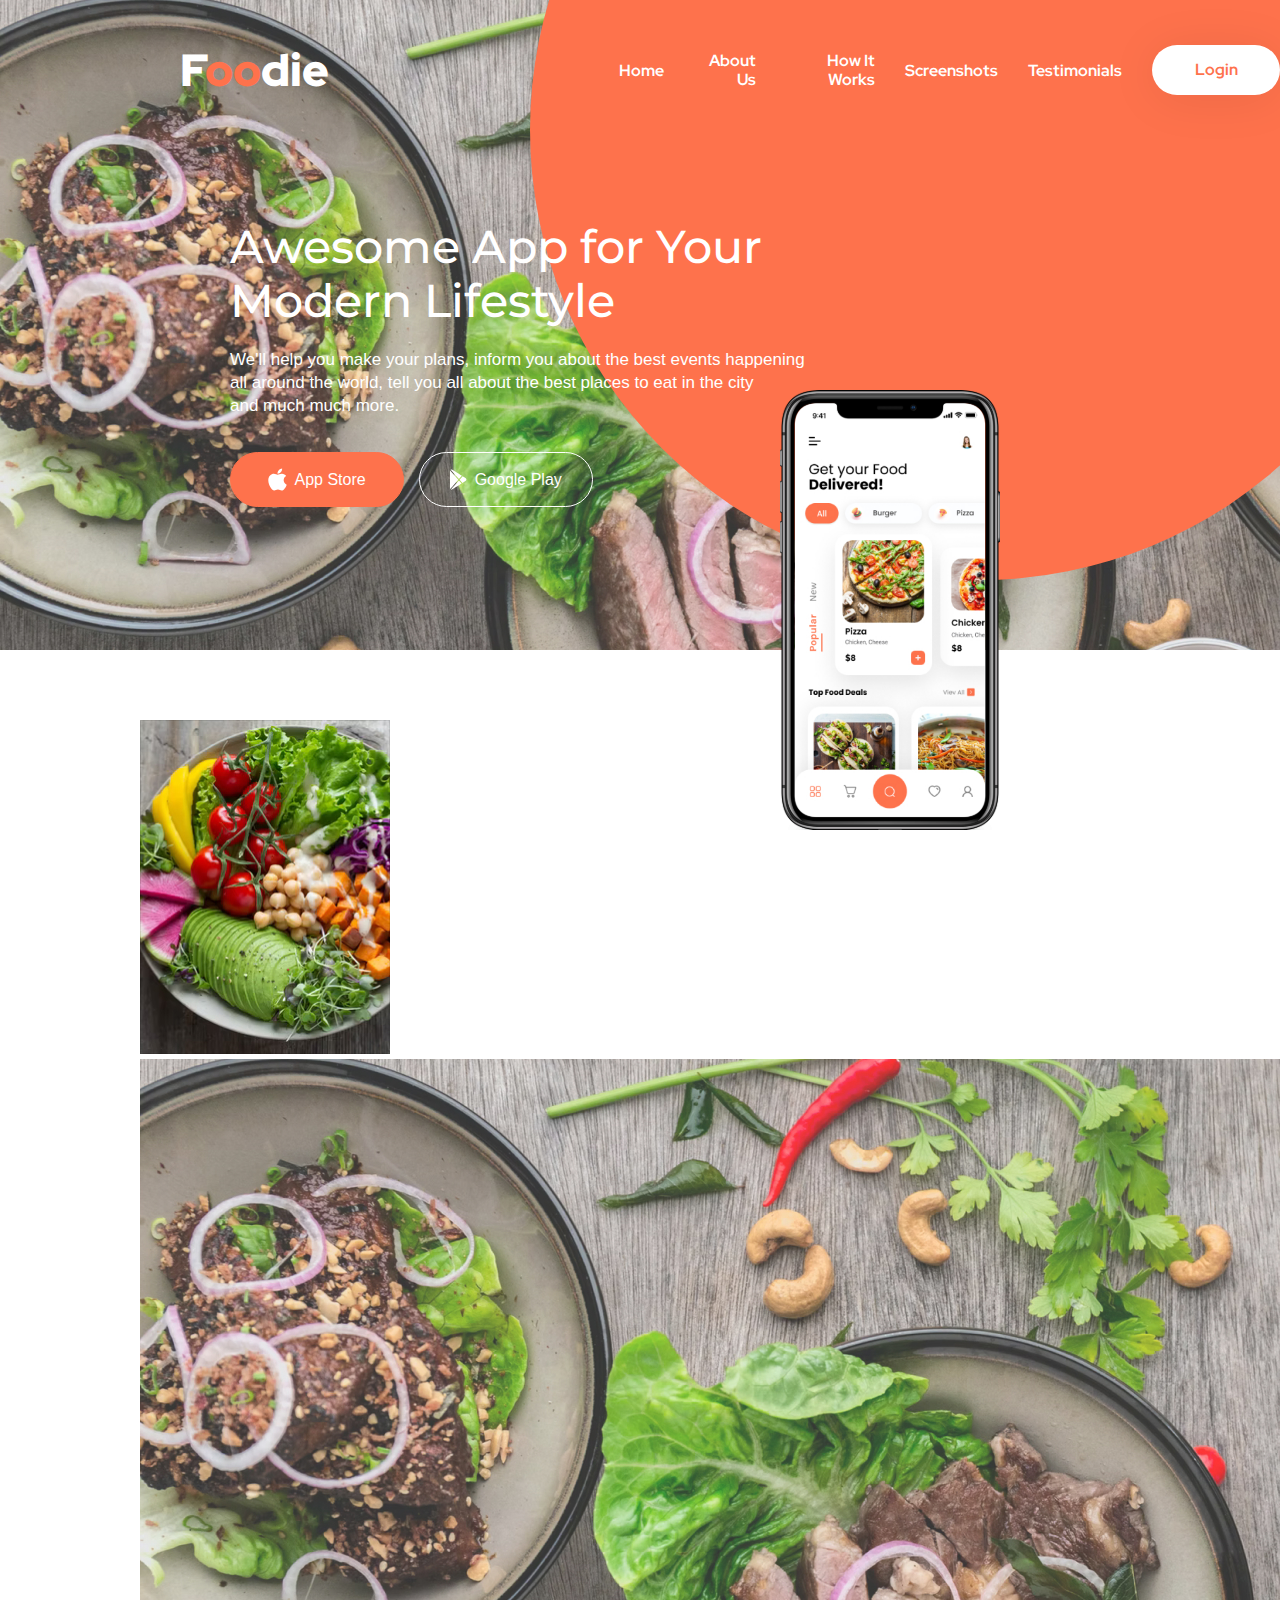
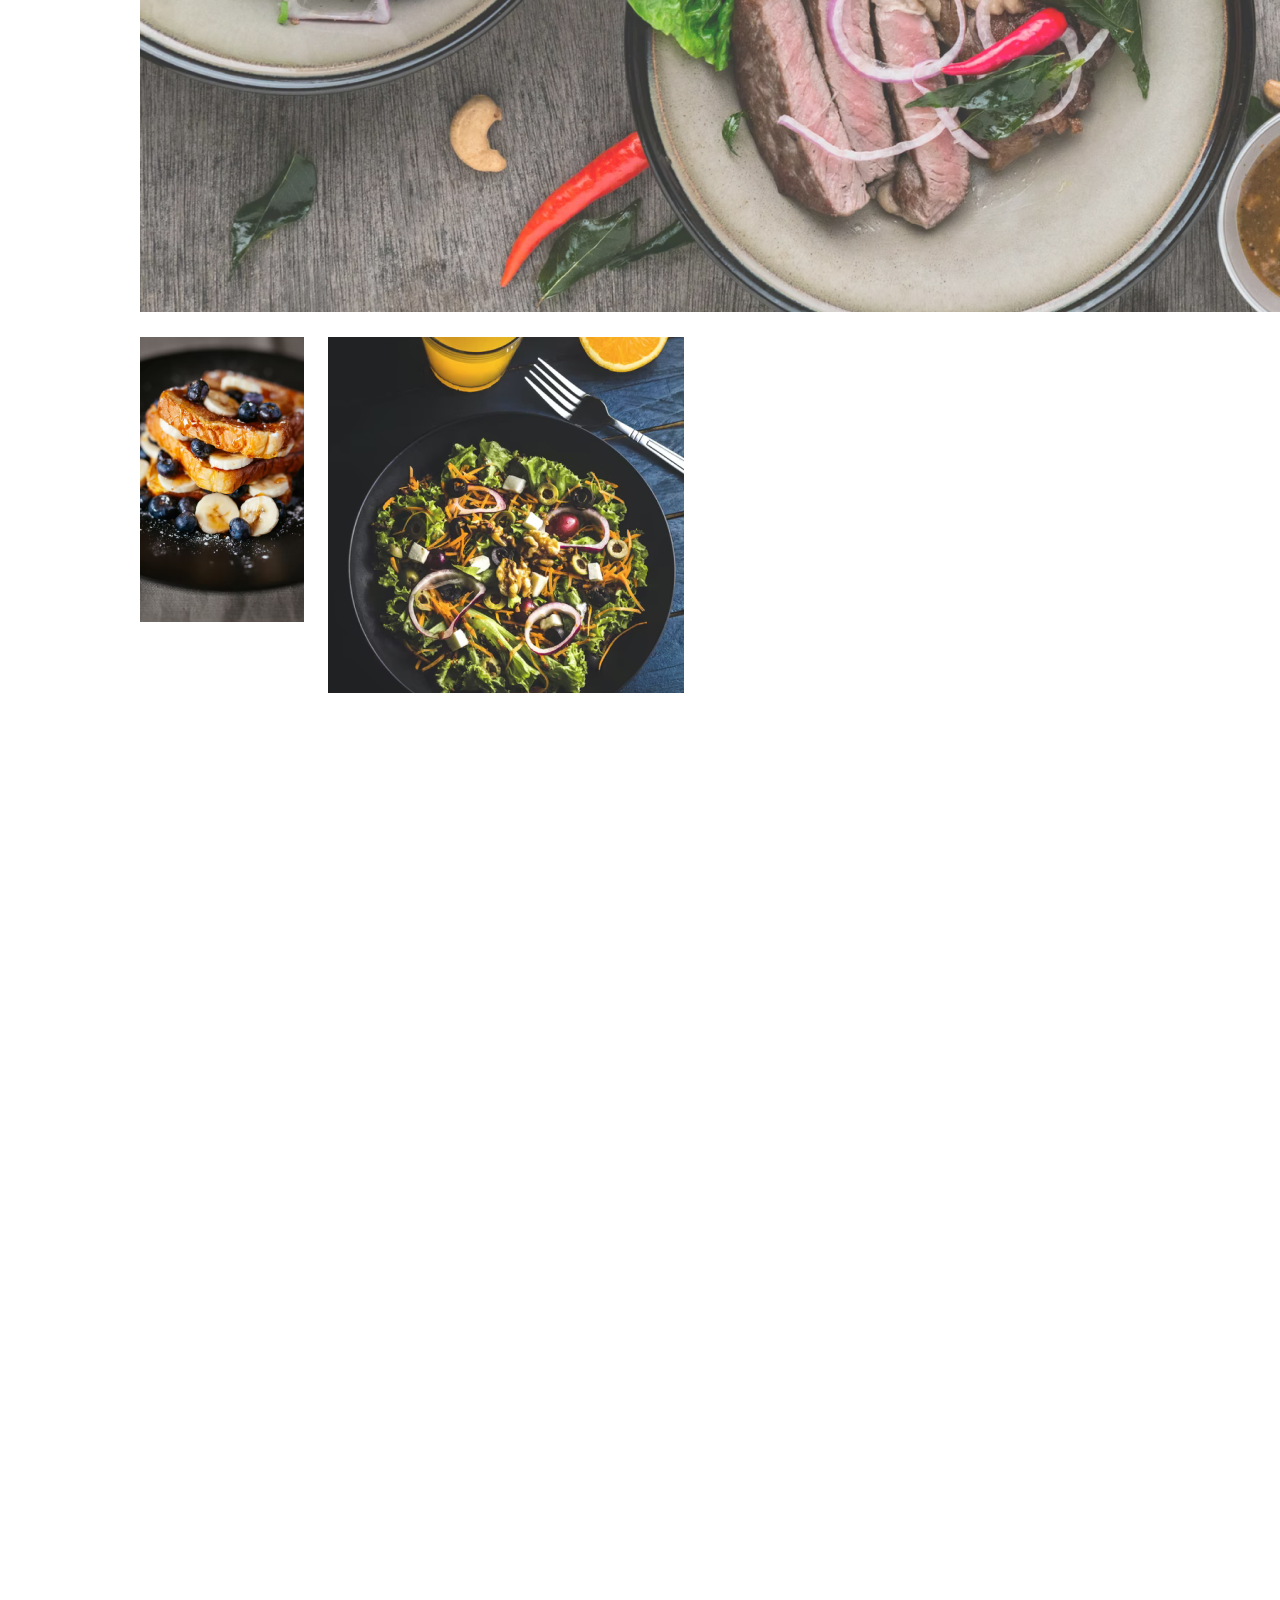
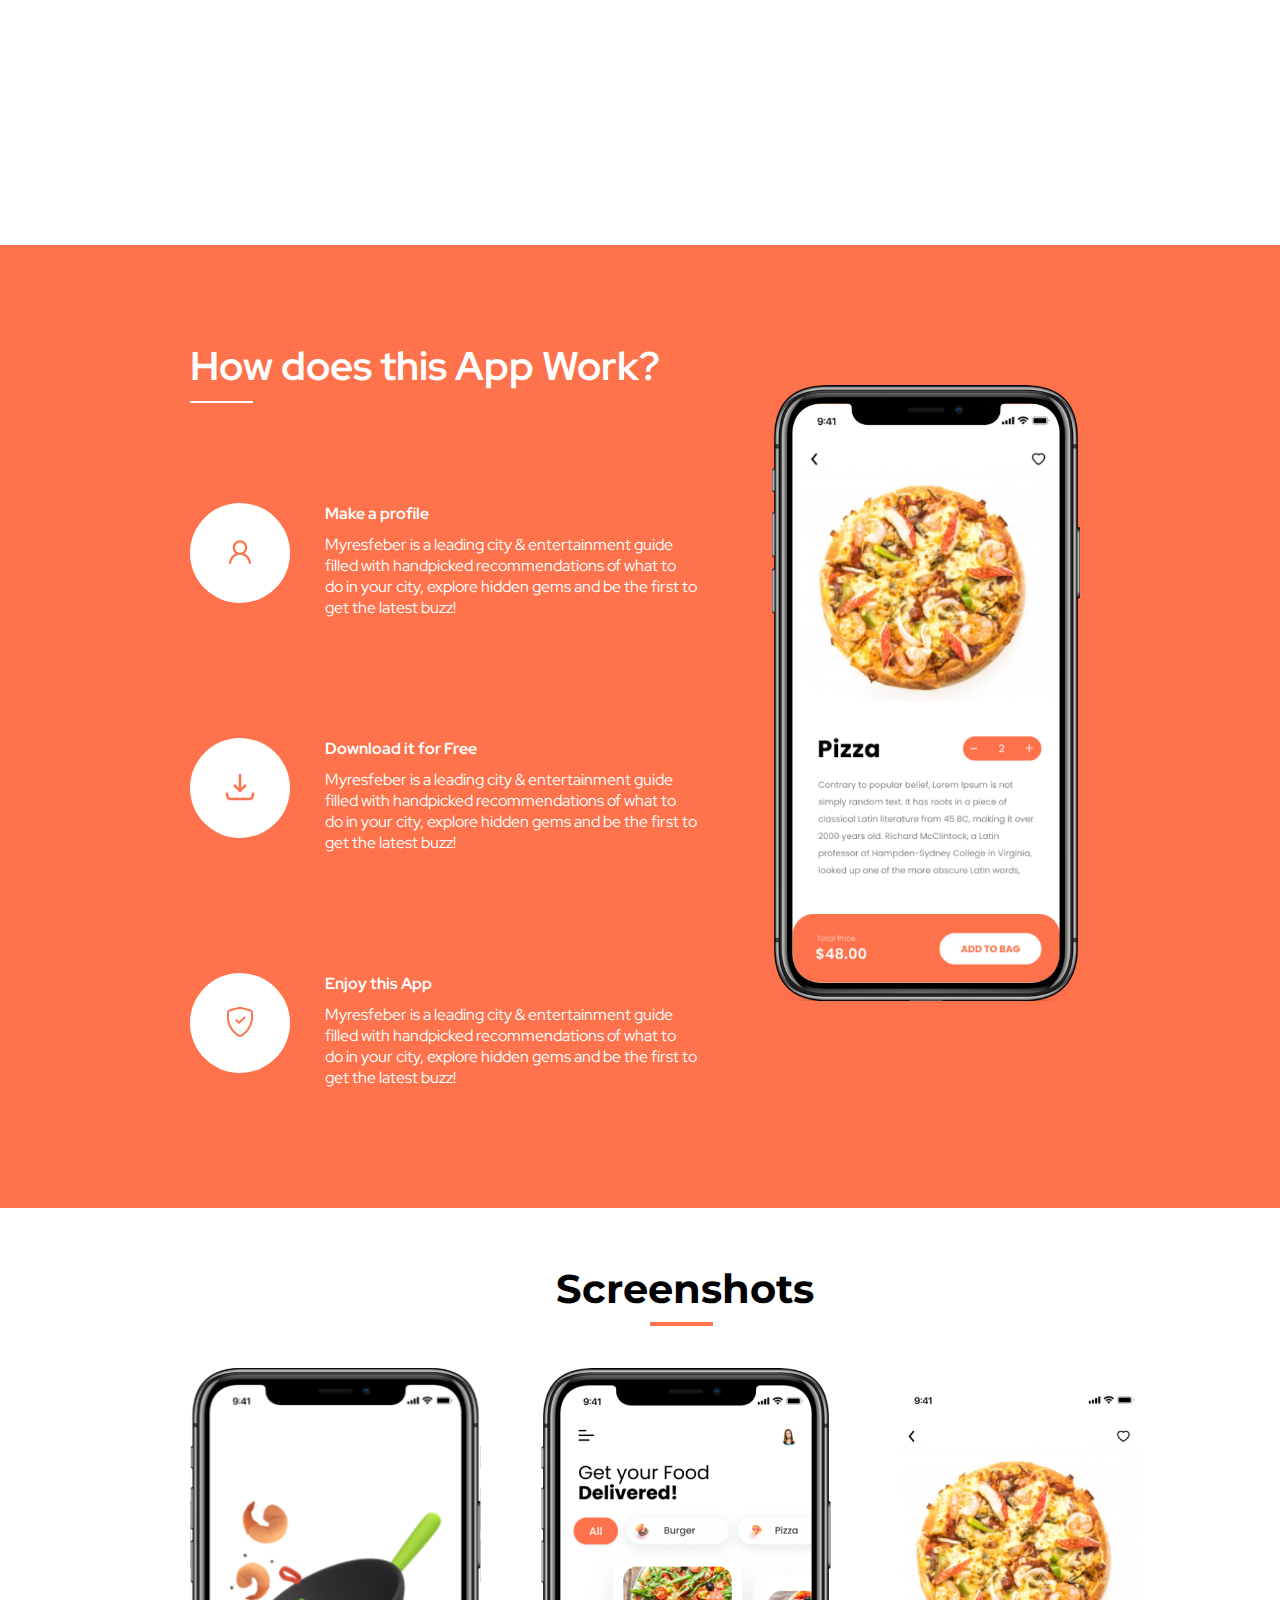
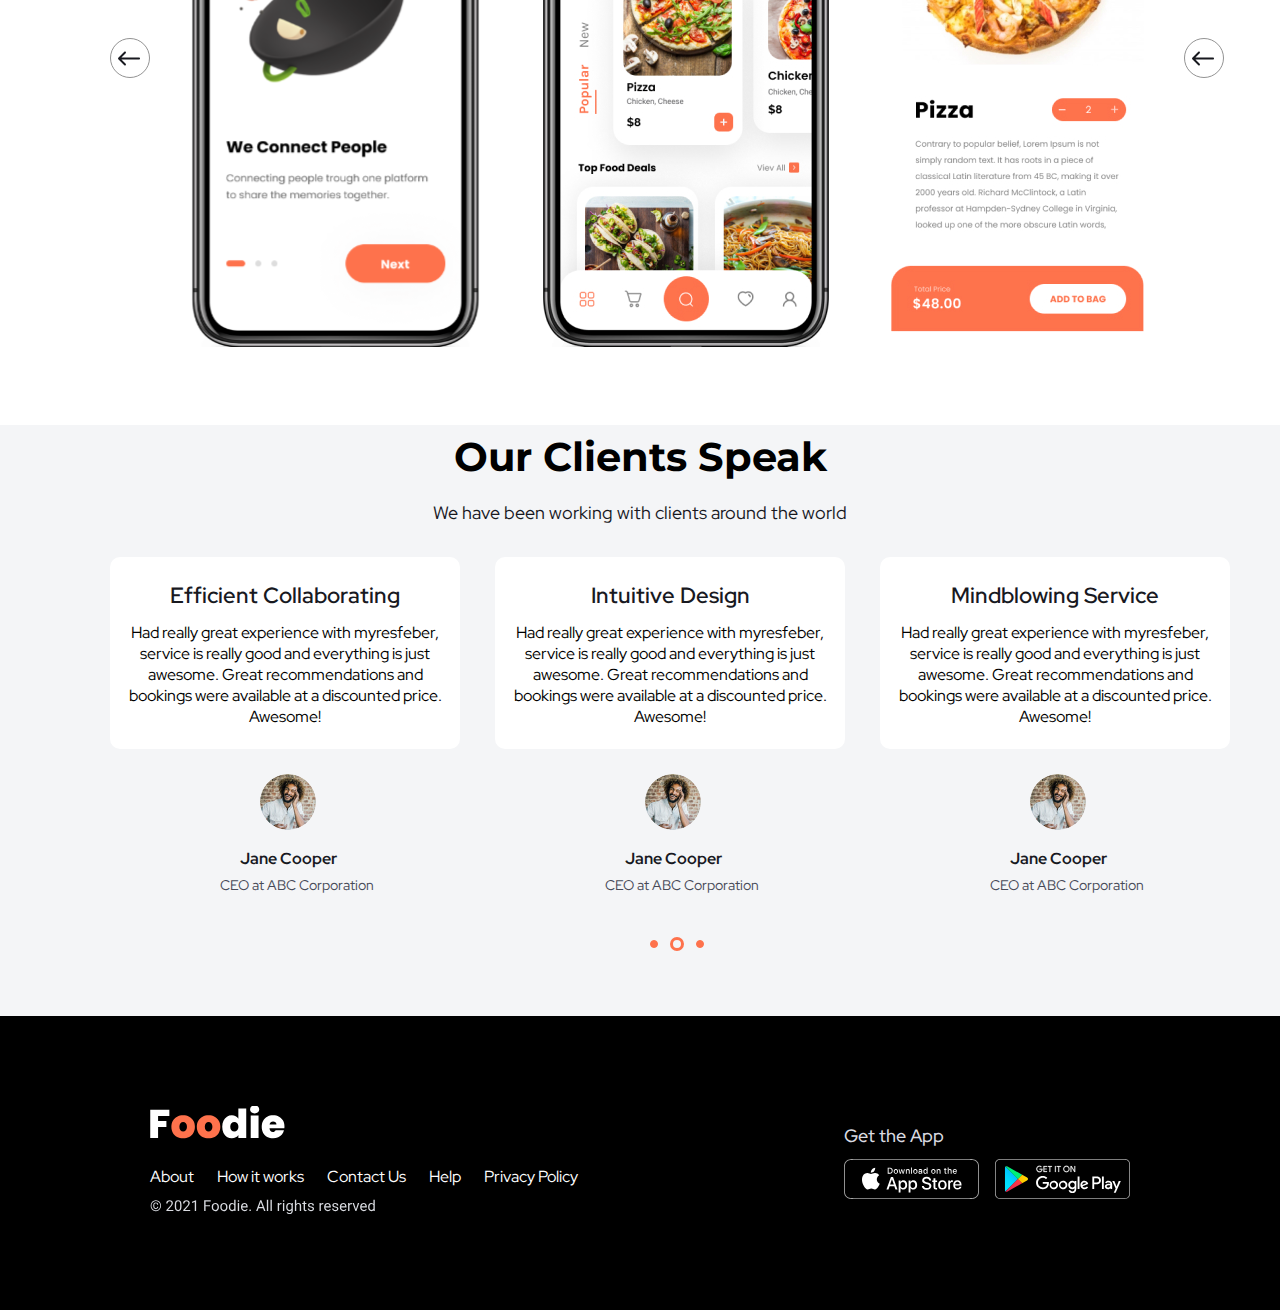
<file: index.html>
<!DOCTYPE html>
<html lang="en">

<head>
    <meta charset="UTF-8">
    <meta http-equiv="X-UA-Compatible" content="IE=edge">
    <meta name="viewport" content="width=device-width, initial-scale=1.0">
    <title>foodie </title>
    <link rel="stylesheet" href="main.css">

    <link rel="preconnect" href="https://fonts.googleapis.com">
    <link rel="preconnect" href="https://fonts.gstatic.com" crossorigin>
    <link
        href="https://fonts.googleapis.com/css2?family=Montserrat:wght@400;900&family=Mulish&family=Open+Sans&family=Poppins&family=Red+Hat+Display&display=swap"
        rel="stylesheet">

    <link rel="preconnect" href="https://fonts.googleapis.com">
    <link rel="preconnect" href="https://fonts.gstatic.com" crossorigin>
    <link
        href="https://fonts.googleapis.com/css2?family=Montserrat:wght@400;900&family=Mulish&family=Open+Sans&family=Poppins&family=Red+Hat+Display&display=swap"
        rel="stylesheet">

    <link rel="preconnect" href="https://fonts.googleapis.com">
    <link rel="preconnect" href="https://fonts.gstatic.com" crossorigin>
    <link
        href="https://fonts.googleapis.com/css2?family=Montserrat:wght@400;900&family=Mulish&family=Open+Sans&family=Poppins&family=Red+Hat+Display&display=swap"
        rel="stylesheet">
</head>

<body>
    <section class="section-1">
        <div class="orange-round"></div>

        <header>
            <div class="top-logo">F<span>oo</span>die</div>

            <div class="header-container">
                <a href="">Home</a>
                <a href="">About Us</a>
                <a href="">How It Works</a>
                <a href="">Screenshots</a>
                <a href="">Testimonials</a>
                <div class="header-btn"><button>Login</button></div>
            </div>
        </header>


        <main>
            <div>
                <h1>Awesome App for Your<br>
                    Modern Lifestyle
                </h1>

                <p>We'll help you make your plans, inform you about the best events happening <br>
                    all around the world, tell you all about the best places to eat in the city<br>
                    and much much more.
                </p>

                <div class="brauser-container">
                    <div class="brz-box app-store">
                        <img class="apple" src="apple.svg" alt="">
                        <a href="https://www.apple.com/uz/app-store/">App
                            Store</a>
                    </div>

                    <div class="brz-box google-play"> <img class="google" src="google.svg" alt=""><a
                            href="http://www.google.com/">Google Play</a></div>
                </div>
            </div>
        </main>

        <div class="burger"><img class="screen" src="Screen.jpg" alt=""></div>

        <div class="phone-food"><img class="phone" src="iPhone X.svg" alt=""></div>
    </section>



    <section class="section-2">

        <div class="section-2-container">
            <div class="img-container">
                <div class="top-img"><img src="Image 1.jpg" alt="">
                    <img src="image 2.jpg" alt="">
                </div>
                <div class="btn-img"><img class="btn-left-img" src="Image 3.jpg" alt="">
                    <img class="btn-right-img" src="Image 4.jpg" alt="">
                </div>
            </div>


            <div class="text-container">
                <h2>About Us</h2>

                <div class="line"></div>

                <p class="bold-text">Myresfeber is a leading city & entertainment guide filled with handpicked<br>
                    recommendations of what to do in your city, explore hidden gems and be the first to<br>
                    get the latest buzz!
                </p>

                <p class="normal-text">We consist of a constantly growing community of local experts showcasing a
                    range<br>
                    of curated content around events, food, shopping, fashion, sightseeing, local <br>
                    communities, travel and so much more!We'll help you make your weekend plans,<br>
                    inform you about the best events happening all around the world, tell you all about<br>
                    the best places to eat in the city and much much more. Here's a little taste of the<br>
                    plethora of features we offer -You will happily receive expert recommendations<br>
                    tailor-made to suit your interests. We'll be providing you with city-specific stories<br>
                    and videos, handy local information - all right on your smartphone, ready to be<br>
                    scrolled through!We'll be updating and pushing through fresh content every few <br>
                    hours, giving you more than enough time to scan through and make plans to explore <br>
                    your city.You can also like, share and bookmark all your favorite articles and blurbs,<br>
                    and store them ready for future lookups!We pride ourselves on being one of the <br>
                    fastest-loading apps out there today so that you'll have a seamless browsing<br>
                    experience.With all this and more, all fresh and ready for you guys, this is one<br>
                    platform that'll become your lifeline to navigate all corners of your city. Explore<r>
                        away!
                </p>
            </div>
        </div>
    </section>



    <section class="section-3">
        <div class="section-3-container">
            <div class="section-3-right-container">

                <h3>How does this App Work?</h3>

                <div class="section-3-line"></div>

                <div class="box-container">
                    <div class="section-3-box">
                        <div class="section-3-round"><img src="user.svg" alt=""></div>

                        <div>
                            <h4>Make a profile</h4>
                            <p>Myresfeber is a leading city & entertainment guide<br>
                                filled with handpicked recommendations of what to <br>
                                do in your city, explore hidden gems and be the first to<br>
                                get the latest buzz!
                            </p>
                        </div>
                    </div>

                    <div class="section-3-box">
                        <div class="section-3-round"><img src="download.svg" alt=""></div>

                        <div>
                            <h4>Download it for Free</h4>
                            <p>Myresfeber is a leading city & entertainment guide<br>
                                filled with handpicked recommendations of what to <br>
                                do in your city, explore hidden gems and be the first to<br>
                                get the latest buzz!
                            </p>
                        </div>
                    </div>

                    <div class="section-3-box">
                        <div class="section-3-round"><img src="bi_shield-check.svg" alt=""></div>

                        <div>
                            <h4>Enjoy this App</h4>
                            <p>Myresfeber is a leading city & entertainment guide<br>
                                filled with handpicked recommendations of what to <br>
                                do in your city, explore hidden gems and be the first to<br>
                                get the latest buzz!
                            </p>
                        </div>
                    </div>
                </div>
            </div>

            <div class="pizza-container">
                <div><img class="pizza" src="pizza.jpg" alt=""></div>
                <div><img class="iphone" src="iPhone X.svg" alt=""></div>
            </div>

        </div>
    </section>

    <section class="section-4">
        <div class="section-4-container">
            <h4>Screenshots</h4>
            <div class="section-4-line"></div>
            <div class="Phone-container">
                <div class="ellipse"><img src="left-arrow.svg" alt=""></div>
                <img class="iphones" src="iPhone1.svg" alt="">
                <img class="iphones" src="ipone2.jpg" alt="">
                <img src="pizza-img.jpg" alt="">
                <div class="ellipse"><img src="left-arrow.svg" alt=""></div>
            </div>
        </div>
    </section>



    <section class="section-5">
        <div class="grey-container">
            <div class="section-5-text-container">
                <h5>Our Clients Speak </h5>
                <p>We have been working with clients around the world</p>
            </div>


            <div class="section-5-box-container">
                <div class="big-container">
                    <div class="small-container">
                        <h4>Efficient Collaborating</h4>
                        <p>Had really great experience with myresfeber,<br>
                            service is really good and everything is just<br>
                            awesome. Great recommendations and <br>
                            bookings were available at a discounted price.<br>
                            Awesome!
                        </p>
                    </div>

                    <div class="triangle"></div>
                    <img src="Picture.jpg" alt="">
                    <p class="jane">Jane Cooper</p>
                    <p class="ceo">CEO at ABC Corporation</p>
                </div>

                <div class="big-container">
                    <div class="small-container">
                        <h4>Intuitive Design</h4>
                        <p>Had really great experience with myresfeber,<br>
                            service is really good and everything is just<br>
                            awesome. Great recommendations and <br>
                            bookings were available at a discounted price.<br>
                            Awesome!</p>
                    </div>

                    <div class="triangle"></div>
                    <img src="Picture.jpg" alt="">
                    <p class="jane">Jane Cooper</p>
                    <p class="ceo">CEO at ABC Corporation</p>
                </div>

                <div class="big-container">
                    <div class="small-container">
                        <h4>Mindblowing Service</h4>
                        <p>Had really great experience with myresfeber,<br>
                            service is really good and everything is just<br>
                            awesome. Great recommendations and <br>
                            bookings were available at a discounted price.<br>
                            Awesome!</p>
                    </div>

                    <div class="triangle"></div>
                    <img src="Picture.jpg" alt="">
                    <p class="jane">Jane Cooper</p>
                    <p class="ceo">CEO at ABC Corporation</p>
                </div>
            </div>

            <img class="three-ellipes" src="1.svg" alt="">
        </div>

        <div class="last-container">
            <div class="left-element"><img src="Foodie.svg" alt="">
                <div class="services">
                    <a href="">About</a>
                    <a href="">How it works</a>
                    <a href="">Contact Us</a>
                    <a href="">Help</a>
                    <a href="">Privacy Policy</a>
                </div><img src="reserved.svg" alt="">
            </div>
            <div>
                <p class="get-app">Get the App</p>

                <div>
                    <img class="last-apple" src="Story-app.svg" alt="">
                    <img src="artwork.svg" alt="">
                </div>
            </div>
        </div>

    </section>
</body>

</html>
</file>
<file: main.css>
* {
  margin: 0;
  padding: 0;
  -webkit-box-sizing: border-box;
          box-sizing: border-box;
  font-family: 'Montrrat', sans-rif;
  font-family: 'Mulish', sans-rif;
  font-family: 'Open Sans', sans-rif;
  font-family: 'Poppins', sans-rif;
  font-family: 'Red Hat Display', sans-rif;
}

.section-1 {
  background: url("image2.jpg");
  width: 1370px;
  height: 650px;
}

.orange-round {
  width: 900px;
  height: 900px;
  background-color: #FE724C;
  border-radius: 100%;
  position: absolute;
  left: 530px;
  top: -320px;
}

header {
  display: -webkit-box;
  display: -ms-flexbox;
  display: flex;
  -webkit-box-align: center;
      -ms-flex-align: center;
          align-items: center;
  position: absolute;
  top: 45px;
  left: 180px;
}

header .top-logo {
  font-weight: 900;
  font-size: 45px;
  line-height: 45px;
  color: #FFFFFF;
  margin-right: 290px;
  font-family: 'Montrrat', sans-rif;
  font-family: 'Mulish', sans-rif;
  font-family: 'Open Sans', sans-rif;
  font-family: 'Poppins', sans-rif;
  font-family: 'Red Hat Display', sans-rif;
}

header .top-logo:hover {
  color: #FE724C;
}

header .top-logo span {
  color: #FE724C;
}

header .top-logo span:hover {
  color: #FFFFFF;
}

header .header-container {
  display: -webkit-box;
  display: -ms-flexbox;
  display: flex;
  -webkit-box-align: center;
      -ms-flex-align: center;
          align-items: center;
}

header .header-container a {
  font-family: Roboto;
  font-style: normal;
  font-weight: bold;
  font-size: 16px;
  line-height: 19px;
  text-align: right;
  color: #FFFFFF;
  text-decoration: none;
  margin-right: 30px;
  font-family: 'Montrrat', sans-rif;
  font-family: 'Mulish', sans-rif;
  font-family: 'Open Sans', sans-rif;
  font-family: 'Poppins', sans-rif;
  font-family: 'Red Hat Display', sans-rif;
}

header .header-container a:hover {
  color: orange;
}

header .header-btn button {
  width: 128px;
  height: 50px;
  background-color: #FFFFFF;
  -webkit-box-shadow: 0px 4px 50px rgba(0, 0, 0, 0.08);
          box-shadow: 0px 4px 50px rgba(0, 0, 0, 0.08);
  border-radius: 100px;
  font-weight: bold;
  font-size: 16px;
  line-height: 22px;
  text-align: center;
  color: #FE724C;
  border: none;
}

header .header-btn button:hover {
  background-color: #fc977b;
  color: #FFFFFF;
}

main {
  color: #FFFFFF;
  position: absolute;
  top: 220px;
  left: 230px;
}

main h1 {
  font-weight: 505;
  font-size: 46px;
  line-height: 54px;
  font-family: 'Montserrat', sans-serif;
}

main p {
  font-size: 17px;
  line-height: 23px;
  font-family: 'Roboto', sans-serif;
  margin: 20px 0px 35px;
}

main .brauser-container {
  display: -webkit-box;
  display: -ms-flexbox;
  display: flex;
}

main .brauser-container .brz-box {
  width: 174px;
  height: 55px;
  display: -webkit-box;
  display: -ms-flexbox;
  display: flex;
  -webkit-box-align: center;
      -ms-flex-align: center;
          align-items: center;
  -webkit-box-pack: center;
      -ms-flex-pack: center;
          justify-content: center;
  border-radius: 100px;
}

main .brauser-container .brz-box a {
  font-family: 'Roboto', sans-serif;
  color: #FFFFFF;
  text-decoration: none;
}

main .brauser-container .app-store {
  background-color: #FE724C;
  border: 1px solid #FE724C;
  margin-right: 15px;
}

main .brauser-container .app-store:hover {
  background-color: #fc977b;
}

main .brauser-container .app-store .apple {
  margin-right: 7.2px;
}

main .brauser-container .google-play {
  border: 1px solid #FFFFFF;
  -webkit-box-sizing: border-box;
          box-sizing: border-box;
}

main .brauser-container .google-play:hover {
  background-color: #FE724C;
  border: 1px solid #FE724C;
}

main .brauser-container .google-play .google {
  margin-right: 7.5px;
}

.burger {
  position: absolute;
  right: 295px;
  bottom: 78px;
}

.burger .screen {
  width: 190px;
  height: 414px;
  border-radius: 20px;
}

.phone-food {
  position: absolute;
  right: 280px;
  bottom: 35px;
}

.phone-food .phone {
  width: 220px;
  height: 500px;
}

.section-2 {
  width: 1370px;
  padding-left: 140px;
}

.section-2-container {
  display: -webkit-box;
  display: -ms-flexbox;
  display: flex;
}

.section-2-container .img-container .top-img {
  margin: 70px 0px 20px;
}

.section-2-container .img-container .top-img img {
  margin-right: 20px;
}

.section-2-container .img-container .btn-img {
  position: relative;
}

.section-2-container .img-container .btn-img .btn-left-img {
  position: absolute;
  top: 0px;
}

.section-2-container .img-container .btn-img .btn-right-img {
  margin-left: 188px;
}

.section-2-container .text-container {
  margin: 110px 0px;
  padding-left: 20px;
}

.section-2-container .text-container h2 {
  font-weight: bold;
  font-size: 40px;
  line-height: 22px;
  color: #000000;
  font-family: 'Montserrat', sans-serif;
}

.section-2-container .text-container .line {
  margin-top: 20px;
  width: 42px;
  height: 3px;
  background-color: #EFCA08;
}

.section-2-container .text-container .bold-text {
  margin: 22px 0px;
  font-weight: bold;
  font-size: 16px;
  line-height: 28px;
  color: #000000;
}

.section-2-container .text-container .normal-text {
  font-weight: normal;
  font-size: 16px;
  line-height: 28px;
  color: #666666;
}

.section-3 {
  background-color: #FE724C;
  padding-top: 110px;
  position: relative;
}

.section-3-container {
  margin-left: 190px;
  display: -webkit-box;
  display: -ms-flexbox;
  display: flex;
}

.section-3-container h3 {
  font-style: normal;
  font-weight: bold;
  font-size: 40px;
  line-height: 22px;
  color: #FFFFFF;
}

.section-3-container .section-3-line {
  margin: 24px 0px 100px;
  width: 63px;
  height: 2px;
  background: #FFFFFF;
}

.section-3-container .box-container .section-3-box {
  display: -webkit-box;
  display: -ms-flexbox;
  display: flex;
  margin-bottom: 120px;
  color: #FFFFFF;
}

.section-3-container .box-container .section-3-box .section-3-round {
  width: 100px;
  height: 100px;
  background-color: #FFFFFF;
  border-radius: 100%;
  margin-right: 35px;
}

.section-3-container .box-container .section-3-box .section-3-round img {
  margin: 30px 35px;
  width: 30px;
  height: 38px;
}

.section-3-container .box-container .section-3-box p {
  margin-top: 10px;
}

.pizza-container {
  margin-top: 30px;
  position: absolute;
  top: 110px;
  right: 200px;
}

.pizza-container .iphone {
  position: absolute;
  right: 0px;
}

.pizza-container .pizza {
  position: absolute;
  width: 268px;
  height: 502;
  top: 19px;
  right: 20px;
}

.section-4 {
  width: 1370px;
  padding: 70px;
}

.section-4-container h4 {
  font-weight: bold;
  font-size: 40px;
  line-height: 22px;
  text-align: center;
  color: #000000;
  font-family: 'Montserrat', sans-serif;
}

.section-4-container .section-4-line {
  width: 63px;
  height: 4px;
  background-color: #FE724C;
  margin: 22px 580px 42px;
}

.section-4-container .Phone-container {
  display: -webkit-box;
  display: -ms-flexbox;
  display: flex;
  -webkit-box-align: center;
      -ms-flex-align: center;
          align-items: center;
}

.section-4-container .Phone-container .ellipse {
  width: 40px;
  height: 40px;
  border: 1px solid #939393;
  -webkit-box-sizing: border-box;
          box-sizing: border-box;
  border-radius: 100px;
  padding: 7px 6px;
  margin: 0px 40px;
}

.section-4-container .Phone-container .iphones {
  margin-right: 60px;
}

.grey-container {
  background-color: #F4F5F7;
}

.grey-container .section-5-text-container h5 {
  font-weight: bold;
  font-size: 40px;
  line-height: 64px;
  text-align: center;
  -webkit-font-feature-settings: 'liga' off;
          font-feature-settings: 'liga' off;
  color: #000000;
  -webkit-box-flex: 0;
      -ms-flex: none;
          flex: none;
  -webkit-box-ordinal-group: 1;
      -ms-flex-order: 0;
          order: 0;
  -ms-flex-positive: 0;
      flex-grow: 0;
  margin: 8px 0px;
  font-family: 'Montserrat', sans-serif;
}

.grey-container .section-5-text-container p {
  font-size: 18px;
  line-height: 32px;
  text-align: center;
  -webkit-font-feature-settings: 'liga' off;
          font-feature-settings: 'liga' off;
  color: #18191F;
  -webkit-box-flex: 0;
      -ms-flex: none;
          flex: none;
  -webkit-box-ordinal-group: 2;
      -ms-flex-order: 1;
          order: 1;
  -ms-flex-item-align: stretch;
      -ms-grid-row-align: stretch;
      align-self: stretch;
  -ms-flex-positive: 0;
      flex-grow: 0;
  margin: 8px 0px;
}

.grey-container .section-5-box-container {
  display: -webkit-box;
  display: -ms-flexbox;
  display: flex;
  padding-left: 110px;
}

.grey-container .section-5-box-container .big-container {
  padding-top: 20px;
}

.grey-container .section-5-box-container .big-container .small-container {
  width: 350px;
  height: 192px;
  background-color: #FFFFFF;
  margin-right: 35px;
  padding: 23px 0px;
  text-align: center;
  border-radius: 10px;
}

.grey-container .section-5-box-container .big-container .small-container h4 {
  margin-bottom: 10px;
  font-style: normal;
  font-weight: 600;
  font-size: 22px;
  line-height: 32px;
  text-align: center;
  -webkit-font-feature-settings: 'liga' off;
          font-feature-settings: 'liga' off;
  color: #18191F;
}

.grey-container .section-5-box-container .big-container img {
  border-radius: 100%;
  margin: 25px 150px 10px;
}

.grey-container .section-5-box-container .big-container .jane {
  font-weight: bold;
  font-size: 16px;
  line-height: 28px;
  -webkit-font-feature-settings: 'liga' off;
          font-feature-settings: 'liga' off;
  color: #18191F;
  -webkit-box-flex: 0;
      -ms-flex: none;
          flex: none;
  -webkit-box-ordinal-group: 1;
      -ms-flex-order: 0;
          order: 0;
  -ms-flex-positive: 0;
      flex-grow: 0;
  margin: 0px 130px;
}

.grey-container .section-5-box-container .big-container .ceo {
  font-size: 14px;
  line-height: 24px;
  -webkit-font-feature-settings: 'liga' off;
          font-feature-settings: 'liga' off;
  color: #474A57;
  -webkit-box-flex: 0;
      -ms-flex: none;
          flex: none;
  -webkit-box-ordinal-group: 2;
      -ms-flex-order: 1;
          order: 1;
  -ms-flex-positive: 0;
      flex-grow: 0;
  margin: 0px 110px;
}

.grey-container .three-ellipes {
  margin: 40px 650px 60px;
}

.last-container {
  background-color: black;
  padding: 90px 150px;
  display: -webkit-box;
  display: -ms-flexbox;
  display: flex;
  -webkit-box-align: center;
      -ms-flex-align: center;
          align-items: center;
  -webkit-box-pack: justify;
      -ms-flex-pack: justify;
          justify-content: space-between;
  color: #FFFFFF;
}

.last-container .services {
  margin: 22px 0px 12px;
}

.last-container .services a {
  color: #FFFFFF;
  text-decoration: none;
  margin-right: 20px;
}

.last-container .services a:hover {
  color: #747372;
}

.last-container .get-app {
  margin-bottom: 9px;
  font-weight: 500;
  font-size: 18px;
  line-height: 28px;
  -webkit-font-feature-settings: 'liga' off;
          font-feature-settings: 'liga' off;
  color: #D9DBE1;
}

.last-container .last-apple {
  margin-right: 13px;
}

body {
  width: 100%;
  height: auto;
}
/*# sourceMappingURL=main.css.map */
</file>
